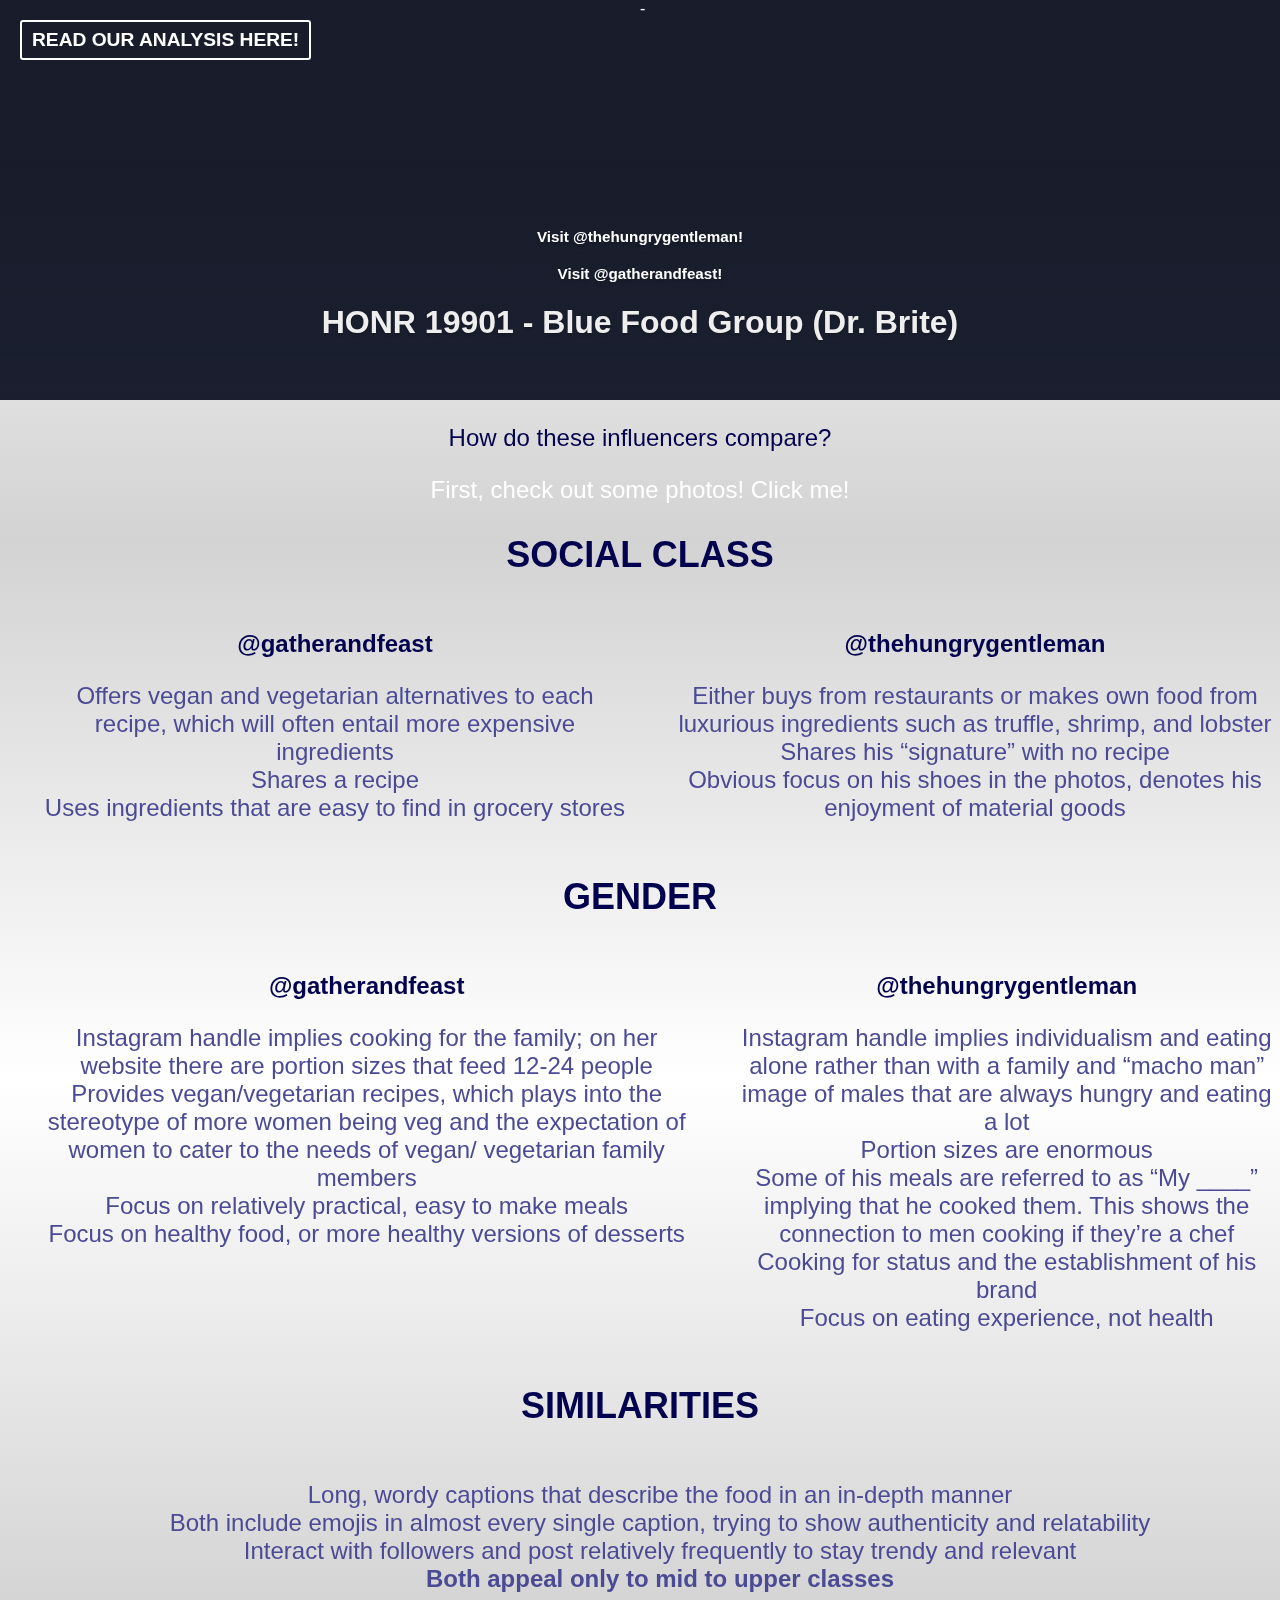
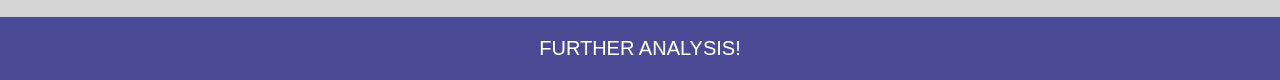
<file: index.html>
<!DOCTYPE html>
<html lang="en" dir="ltr">
<head>
	<meta charset="utf-8">
	<meta name="viewport" content="width=device-width, initial-scale=1">
	<link rel="stylesheet" type="text/css" href="Style Sheets/style.css">
	<title>Food Influencers on Social Media</title>
</head>
<body>
	<div class="header">
	  <div class="sides">
	    <a href=furtherAnalysis.html target="_blank" class="logo">READ OUR ANALYSIS HERE!</a>
	  </div>
	  <div class="sides"> <a href="#" class="menu">-</a></div>
	  <div class="info">
	  <h4><a href="https://www.instagram.com/thehungrygentleman/?hl=en">Visit @thehungrygentleman!</a></h4>
	  <h4><a href="https://www.instagram.com/gatherandfeast/?hl=en">Visit @gatherandfeast!</a></h4>
	    <h1>HONR 19901 - Blue Food Group (Dr. Brite)</h1>
	  </div>
	</div>
	<div class="description">
		<p>How do these influencers compare?</p>
		<p><a href=gallery.html>First, check out some photos! Click me!</a></p>
		<h2>SOCIAL CLASS</h2>
		<div class="flex-container">
			<div>
				<ul type=circle>
					<p>@gatherandfeast</p>
					<li>Offers vegan and vegetarian alternatives to each recipe, which will often entail more expensive ingredients</li>
					<li>Shares a recipe</li>
					<li>Uses ingredients that are easy to find in grocery stores</li>
				</ul>
			</div>
			<div>
				<ul type=circle>
					<p>@thehungrygentleman</p>
					<li>Either buys from restaurants or makes own food from luxurious ingredients such as truffle, shrimp, and lobster</li>
					<li>Shares his “signature” with no recipe</li>
					<li>Obvious focus on his shoes in the photos, denotes his enjoyment of material goods</li>
				</ul>
			</div>
		</div>
		<h2>GENDER</h2>
		<div class="flex-container">
			<div>
				<ul type=circle>
					<p>@gatherandfeast</p>
					<li>Instagram handle implies cooking for the family; on her website there are portion sizes that feed 12-24 people</li>
					<li>Provides vegan/vegetarian recipes, which plays into the stereotype of more women being veg and the expectation of women to cater to the needs of vegan/ vegetarian family members</li>
					<li>Focus on relatively practical, easy to make meals</li>
					<li>Focus on healthy food, or more healthy versions of desserts</li>
				</ul>
			</div>
			<div>
				<ul type=circle>
					<p>@thehungrygentleman</p>
					<li>Instagram handle implies individualism and eating alone rather than with a family and “macho man” image of males that are always hungry and eating a lot</li>
					<li>Portion sizes are enormous</li>
					<li>Some of his meals are referred to as “My ____” implying that he cooked them. This shows the connection to men cooking if they’re a chef</li>
					<li>Cooking for status and the establishment of his brand</li>
					<li>Focus on eating experience, not health</li>
				</ul>
			</div>
		</div>
		<h2>SIMILARITIES</h2>
		<div class="flex-container">
			<div>
				<ul type=circle>
					<li>Long, wordy captions that describe the food in an in-depth manner</li>
					<li>Both include emojis in almost every single caption, trying to show authenticity and relatability </li>
					<li>Interact with followers and post relatively frequently to stay trendy and relevant</li>
					<li class="bold">Both appeal only to mid to upper classes </li>
				</ul>
			</div>
		</div>
	</div>
</body>
<footer>
	<p>
		<a href=furtherAnalysis.html>FURTHER ANALYSIS!</a>
	</p>
</footer>
</html>
</file>
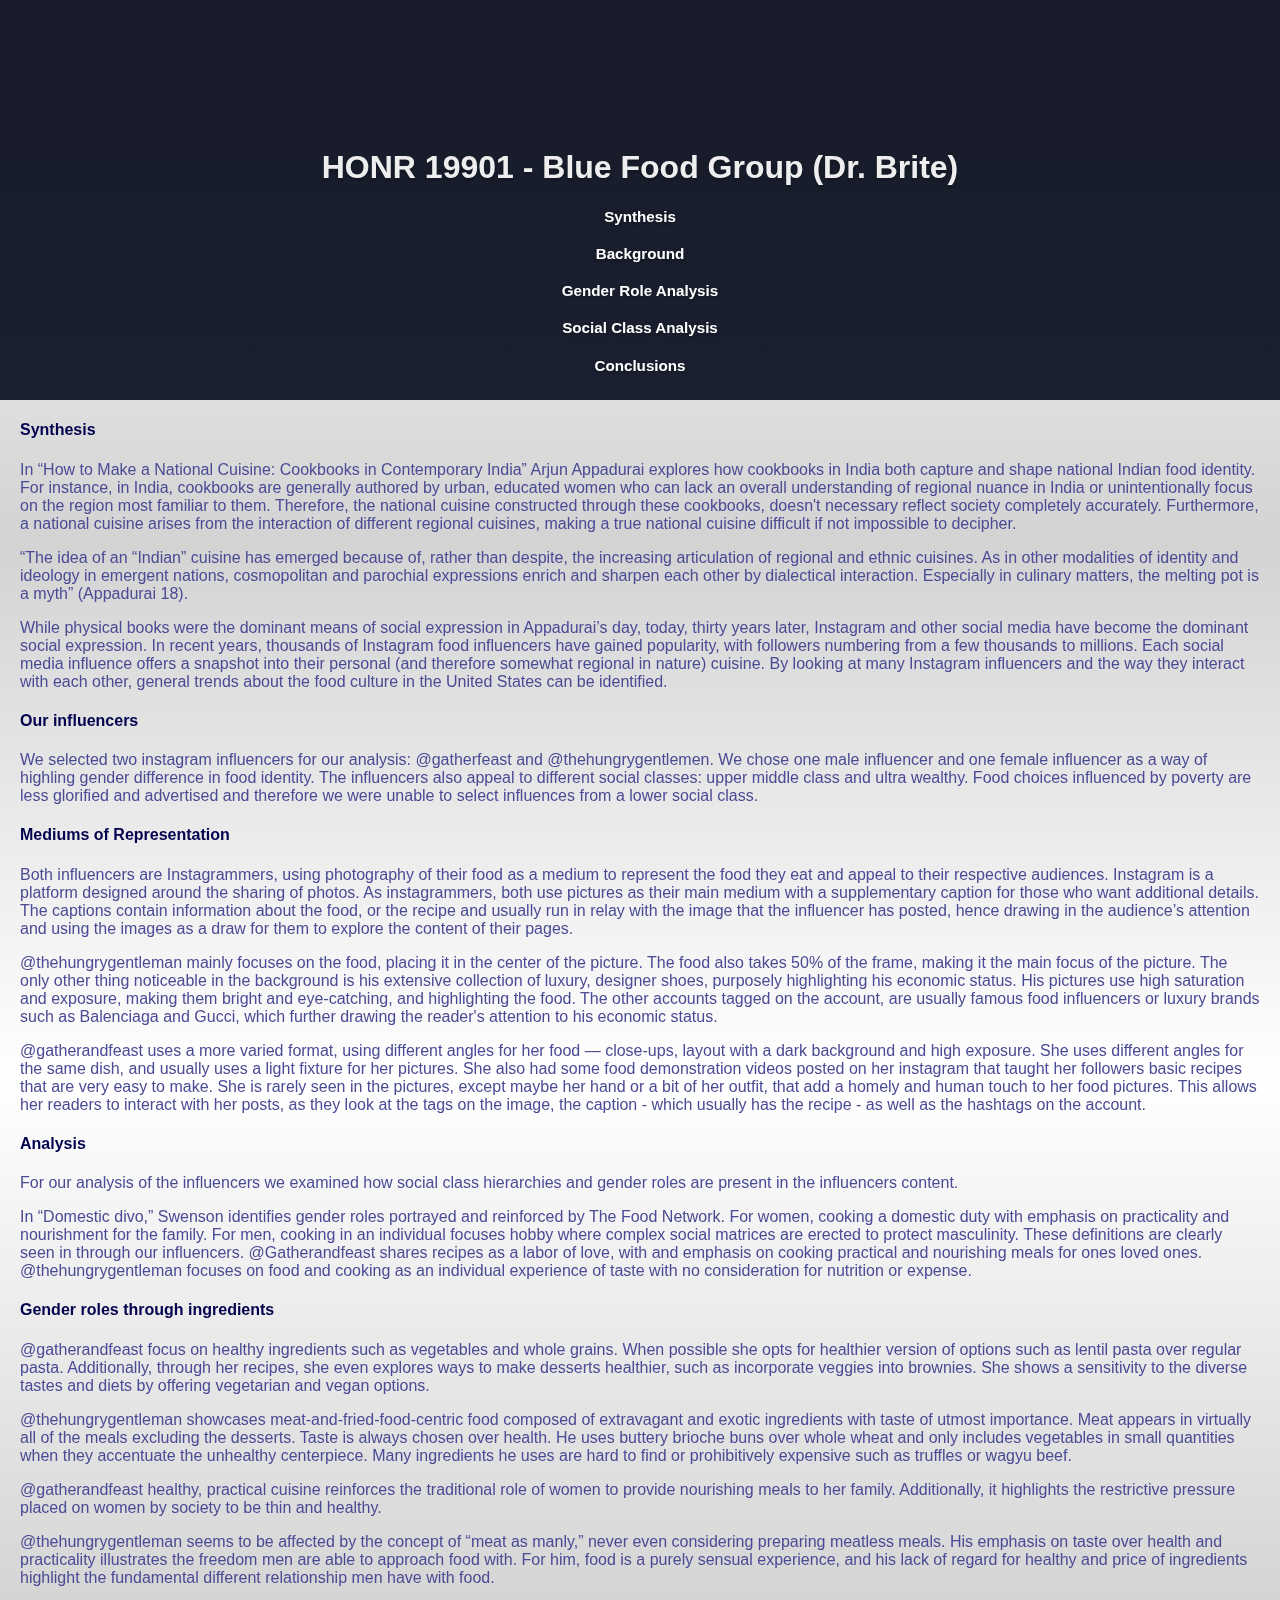
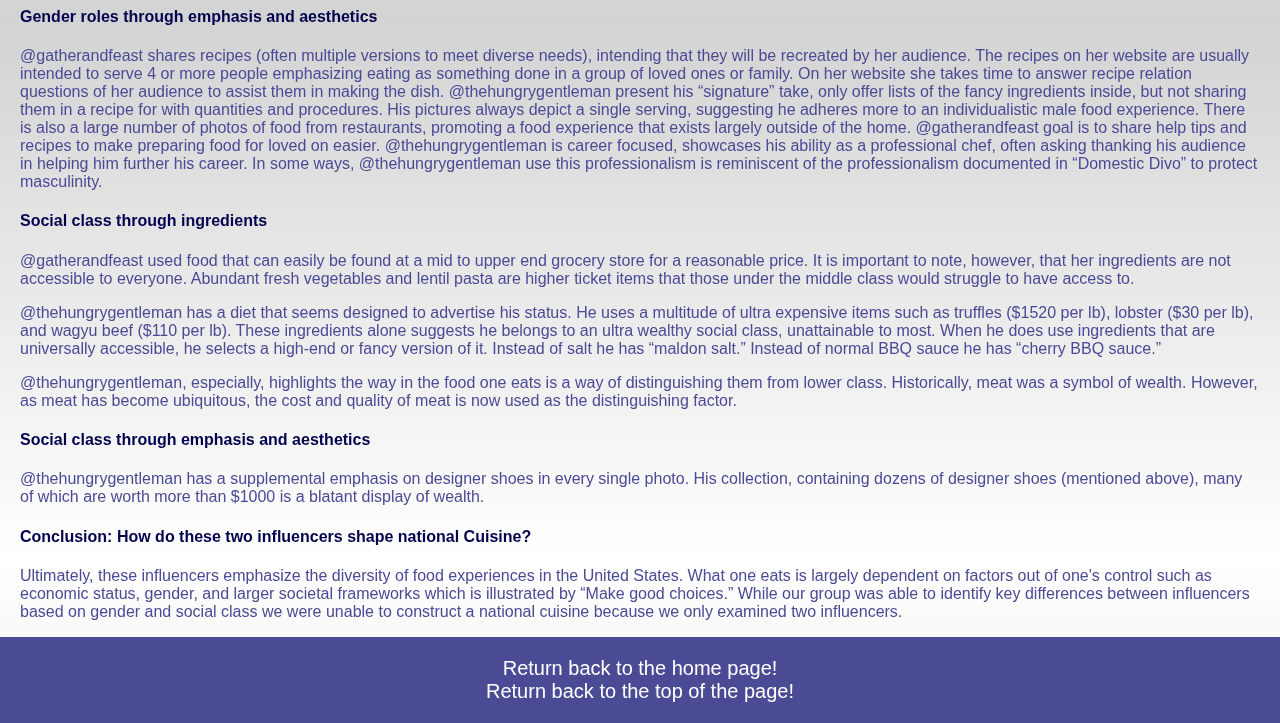
<file: furtherAnalysis.html>
<!DOCTYPE html>
<html lang="en" dir="ltr">
<head>
	<meta charset="utf-8">
	<meta name="viewport" content="width=device-width, initial-scale=1">
	<link rel="stylesheet" type="text/css" href="Style Sheets/style.css">
	<title>Food Influencers - Further Analysis</title>
</head>
<body>
	<div class="header">
		<div class="info">
			<h1>HONR 19901 - Blue Food Group (Dr. Brite)</h1>
			<h4><a href=#Synthesis>Synthesis</a></h4>
			<h4><a href=#Background>Background</a></h4>
	  		<h4><a href=#Gender>Gender Role Analysis</a></h4>
	  		<h4><a href=#Social>Social Class Analysis</a></h4>
	  		<h4><a href=#Conclusion>Conclusions</a></h4>
		</div>
	</div>
	<div class="essay">
		<h4 id="Synthesis">Synthesis</h4>
		<p>In “How to Make a National Cuisine: Cookbooks in Contemporary India” Arjun Appadurai explores how cookbooks in India both capture and shape national Indian food identity. For instance, in India, cookbooks are generally authored by urban, educated women who can lack an overall understanding of regional nuance in India or unintentionally focus on the region most familiar to them. Therefore, the national cuisine constructed through these cookbooks, doesn't necessary reflect society completely accurately. Furthermore, a national cuisine arises from the interaction of different regional cuisines, making a true national cuisine difficult if not impossible to decipher.</p>
		<p>“The idea of an “Indian” cuisine has emerged because of, rather than despite, the increasing articulation of regional and ethnic cuisines. As in other modalities of identity and ideology in emergent nations, cosmopolitan and parochial expressions enrich and sharpen each other by dialectical interaction. Especially in culinary matters, the melting pot is a myth” (Appadurai 18).</p>
		<p>While physical books were the dominant means of social expression in Appadurai’s day, today, thirty years later, Instagram and other social media have become the dominant social expression. In recent years, thousands of Instagram food influencers have gained popularity, with followers numbering from a few thousands to millions. Each social media influence offers a snapshot into their personal (and therefore somewhat regional in nature) cuisine. By looking at many Instagram influencers and the way they interact with each other, general trends about the food culture in the United States can be identified.</p>
		<h4 id="Background">Our influencers</h4>
		<p>We selected two instagram influencers for our analysis: @gatherfeast and @thehungrygentlemen. We chose one male influencer and one female influencer as a way of highling gender difference in food identity. The influencers also appeal to different social classes: upper middle class and ultra wealthy. Food choices influenced by poverty are less glorified and advertised and therefore we were unable to select influences from a lower social class.</p>
		<h4>Mediums of Representation</h4>
		<p>Both influencers are Instagrammers, using photography of their food as a medium to represent the food they eat and appeal to their respective audiences. Instagram is a platform designed around the sharing of photos. As instagrammers, both use pictures as their main medium with a supplementary caption for those who want additional details. The captions contain information about the food, or the recipe and usually run in relay with the image that the influencer has posted, hence drawing in the audience’s attention and using the images as a draw for them to explore the content of their pages. </p>
		<p>@thehungrygentleman mainly focuses on the food, placing it in the center of the picture. The food also takes 50% of the frame, making it the main focus of the picture. The only other thing noticeable in the background is his extensive collection of luxury, designer shoes, purposely highlighting his economic status. His pictures use high saturation and exposure, making them bright and eye-catching, and highlighting the food. The other accounts tagged on the account, are usually famous food influencers or luxury brands such as Balenciaga and Gucci, which further drawing the reader's attention to his economic status. </p>
		<p>@gatherandfeast uses a more varied format, using different angles for her food — close-ups, layout with a dark background and high exposure. She uses different angles for the same dish, and usually uses a light fixture for her pictures. She also had some food demonstration videos posted on her instagram that taught her followers basic recipes that are very easy to make. She is rarely seen in the pictures, except maybe her hand or a bit of her outfit, that add a homely and human touch to her food pictures. This allows her readers to interact with her posts, as they look at the tags on the image, the caption - which usually has the recipe - as well as the hashtags on the account. </p>
		<h4 id="Gender">Analysis</h4>
		<p>For our analysis of the influencers we examined how social class hierarchies and gender roles are present in the influencers content. </p>
		<p>In “Domestic divo,” Swenson identifies gender roles portrayed and reinforced by The Food Network. For women, cooking a domestic duty with emphasis on practicality and nourishment for the family. For men, cooking in an individual focuses hobby where complex social matrices are erected to protect masculinity. These definitions are clearly seen in through our influencers. @Gatherandfeast shares recipes as a labor of love, with and emphasis on cooking practical and nourishing meals for ones loved ones. @thehungrygentleman focuses on food and cooking as an individual experience of taste with no consideration for nutrition or expense.</p>
		<h4>Gender roles through ingredients</h4>
		<p>@gatherandfeast focus on healthy ingredients such as vegetables and whole grains. When possible she opts for healthier version of options such as lentil pasta over regular pasta. Additionally, through her recipes, she even explores ways to make desserts healthier, such as incorporate veggies into brownies. She shows a sensitivity to the diverse tastes and diets by offering vegetarian and vegan options. </p>
		<p>@thehungrygentleman showcases meat-and-fried-food-centric food composed of extravagant and exotic ingredients with taste of utmost importance. Meat appears in virtually all of the meals excluding the desserts. Taste is always chosen over health. He uses buttery brioche buns over whole wheat and only includes vegetables in small quantities when they accentuate the unhealthy centerpiece. Many ingredients he uses are hard to find or prohibitively expensive such as truffles or wagyu beef. </p>
		<p>@gatherandfeast healthy, practical cuisine reinforces the traditional role of women to provide nourishing meals to her family.  Additionally, it highlights the restrictive pressure placed on women by society to be thin and healthy.</p>
		<p>@thehungrygentleman seems to be affected by the concept of “meat as manly,” never even considering preparing meatless meals. His emphasis on taste over health and practicality illustrates the freedom men are able to approach food with. For him, food is a purely sensual experience, and his lack of regard for healthy and price of ingredients highlight the fundamental different relationship men have with food. </p>
		<h4>Gender roles through emphasis and aesthetics </h4>
		<p>@gatherandfeast shares recipes (often multiple versions to meet diverse needs), intending that they will be recreated by her audience. The recipes on her website are usually intended to serve  4 or more people emphasizing eating as something done in a group of loved ones or family. On her website she takes time to answer recipe relation questions of her audience to assist them in making the dish. @thehungrygentleman present his “signature” take, only offer lists of the fancy ingredients inside, but not sharing them in a recipe for with quantities and procedures. His pictures always depict a single serving, suggesting he adheres more to an individualistic male food experience. There is also a large number of photos of food from restaurants, promoting a food experience that exists largely outside of the home. @gatherandfeast goal is to share help tips and recipes to make preparing food for loved on easier. @thehungrygentleman is career focused, showcases his ability as a professional chef, often asking thanking his audience in helping him further his career. In some ways, @thehungrygentleman use this professionalism is reminiscent of the professionalism documented in “Domestic Divo” to protect masculinity.</p>
		<h4 id="Social">Social class through ingredients</h4>
		<p>@gatherandfeast used food that can easily be found at a mid to upper end grocery store for a reasonable price. It is important to note, however, that her ingredients are not accessible to everyone. Abundant fresh vegetables and lentil pasta are higher ticket items that those under the middle class would struggle to have access to. </p>
		<p>@thehungrygentleman has a diet that seems designed to advertise his status. He uses a multitude of ultra expensive items such as truffles ($1520 per lb), lobster ($30 per lb), and wagyu beef ($110 per lb). These ingredients alone suggests he belongs to an ultra wealthy social class, unattainable to most. When he does use ingredients that are universally accessible, he selects a high-end or fancy version of it. Instead of salt he has “maldon salt.”  Instead of normal BBQ sauce he has “cherry BBQ sauce.” </p>
		<p>@thehungrygentleman, especially, highlights the way in the food one eats is a way of distinguishing them from lower class. Historically, meat was a symbol of wealth. However, as meat has become ubiquitous, the cost and quality of meat is now used as the distinguishing factor. </p>
		<h4>Social class through emphasis and aesthetics </h4>
		<p>@thehungrygentleman has a supplemental emphasis on designer shoes in every single photo. His collection, containing dozens of designer shoes (mentioned above), many of which are worth more than $1000 is a blatant display of wealth. </p>
		<h4 id="Conclusion">Conclusion: How do these two influencers shape national Cuisine?</h4>
		<p>Ultimately, these influencers emphasize the diversity of food experiences in the United States. What one eats is largely dependent on factors out of one's control such as economic status, gender, and larger societal frameworks which is illustrated by “Make good choices.” While our group was able to identify key differences between influencers based on gender and social class we were unable to construct a national cuisine because we only examined two influencers. 
</p>
	</div>
	
</body>
<footer>
	<p>
	<div><a href=index.html>Return back to the home page!</a></div>
	<div><a href=furtherAnalysis.html>Return back to the top of the page!</a></div>
	</p>
</footer>
</html>
</file>
<file: Style Sheets/style.css>
* { 
	box-sizing: border-box;
}

html {
	height: 100%;
}

body {
	margin: 0;
	padding: 0;
	display: flex;
	flex-direction: column;
	min-height: 100%;
	background-image: linear-gradient(to bottom, white, lightgrey, white);
	background-size: cover;
}

@import url('https://fonts.googleapis.com/css?family=Josefin+Sans:400,400i,600,600i');
html,body{
  margin:0;
  height:120%;
  font-family: 'Josefin Sans', sans-serif;
}
.header{
  position:relative;
  overflow:hidden;
  display:flex;
  flex-wrap: wrap;
  justify-content: center;
  align-items: flex-start;
  align-content: flex-start;
  height:50vw;
  min-height:400px;
  max-height:550px;
  min-width:300px;
  color:#eee;
}
.header:after{
  content:"";
  width:100%;
  height:100%;
  position:absolute;
  bottom:0;
  left:0;
  z-index:-1;
 background: linear-gradient(to bottom, rgba(0,0,0,0.1) 40%,rgba(27,32,48,1) 100%);
}
.header:before{
  content:"";
  width:100%;
  height:100%;
  position:absolute;
  top:0;
  left:0;
    -webkit-backface-visibility: hidden;
    -webkit-transform: translateZ(0) scale(1.0, 1.0);
    transform: translateZ(0);
  background:#1B2030 url(https://lebuzz-mag.com/wp-content/uploads/2017/11/buckwheat-blueberry-and-ricotta-hotcakes-with-maple-and-seeds.jpg) center no-repeat;
  background-size:cover;
  background-attachment:fixed;
  animation: grow 60s  linear 10ms infinite;
  transition:all 0.2s ease-in-out;
  z-index:-2
}
.header a{
  color:#eee
}

.essay {
	margin-left: 20px;
	margin-right: 20px;
}
.essay h4 {
	color: #02024e;
}
.essay p {
	color: #4a4a95;
}

.bold {
	font-weight: bold;
}

.logo{
  border:2px solid #fff;
  border-radius:3px;
  text-decoration:none;
  display:inline-flex;
  align-items:center;
  align-content:center;
  margin:20px;
  padding:0px 10px;
  font-weight:600;
  font-size:1.2em;
  line-height:1;
  box-sizing:border-box;
  height:40px
}
.sides, .info{
  flex: 0 0 auto;
  width:50%
}
.info{
  width:100%;
  padding:10% 10% 0 10%;
  text-align:center;
  text-shadow:0 2px 3px rgba(0,0,0,0.2)
}
.info h4, .meta{
  font-size:0.95em
}
.meta{
  font-style:italic;
}
@keyframes grow{
  0% { transform:scale(1)}
  50% { transform:scale(1.2)}
}
.content{  
  padding:5% 10%;
  text-align:justify
}
.btn{
  color:#333;
  border:2px solid;
  border-radius:3px;
  text-decoration:none;
  display:inline-block;
  padding:5px 10px;
  font-weight:600
}

.description {
	font-size: 24px;
	text-decoration: none;
	text-align: center;
	color: white;
}

.description p {
	color: #02024e;
}

.description h2 {
	color: #02024e;
}

.description li {
	color: #4a4a95;
}

.block {
	height: 26px;
}

.container {
	text-align: center;
	position: absolute;
	left: 50%;
	top: 80%;
	transform: translate(-50%, -50%);
	background-color: #ffffff;
}

.flex-container {
	display: flex;
	flex-direction: row;
	flex-wrap: nowrap;
	justify-content: center;
}

.flex-container p {
	font-weight: bold;
}

ul {
	list-style-type: none;
}

ul li {
	text-align: center;
}

a {
	text-decoration: none;
}

a:link {
	color: white;
}
/* mouse over link */
a:hover {
  color: lightblue;
}


a:visited {
	color: white;
}

/* unvisited link */
.sides .info a:link {
  color: white;
}

/* visited link */
.sides .info a:visited {
  color: white;
}

.description a:link {
	color: white;
}

.questions {
	font-size: 24px;
	text-decoration: none;
	text-align: center;
	color: white;
	margin-left: 12px;
	margin-right: 12px;
}

.questions h1 {
	font-size: 30px;
}

.btn {
	border: none;
	height: 50px;
	width: 650px;
	font-family: "HelveticaNeue-Light", "Helvetica Neue Light", "Helvetica Neue", Helvetica, Arial, "Lucida Grande", sans-serif;
	font-weight: bold;
	border-radius: 6px;
	cursor: pointer;
	justify-content: center;
	color: #ffffff;
	background-size: 200%;
	transition: 1s;
}

.btn a {
	text-decoration: none;
	color: white;
}

.btn1 {
	background-image: linear-gradient(to left, black,lightgrey,black);
	margin: 8px;
}

.btn2 {
	background-image: linear-gradient(to left, black,lightgrey,black);
	margin-top: 0;
	margin-bottom: 8px;
}

.btn:hover {
	background-position: right;
}

.social {
	width: 100%;
	text-align: center;
	text-decoration: none;
}

.social a {
	display: inline-flex;
	width: 45px;
	height: 45px;
	background-color: #f54242;
	color: white;
	padding: 2px;
	margin-top: 4px;
	border-radius: 50%;
	justify-content: center;
	align-items: center;
	font-size:20px;
	text-decoration: none;
}

.social a:hover {
	background-color: #6c42f3;
	transition: 0.4s;
}

.social a:hover > i {
	transform: scale(1.4);
	transition: 0.4s;
}

footer {
	background-color: #4a4a95;
	font-size: 20px;
	color: white;
	text-align: center;
}

@media screen and (max-width: 700px) {
	.btn {
		width: 300px;
	}
}

@media screen and (max-width: 500px) {
	.header {
		text-align: center;
	}

	.header a {
		float: none;
		display: inline-block;
		text-align: center;
	}

	.header-right {
		float: none;
	}
}
</file>
